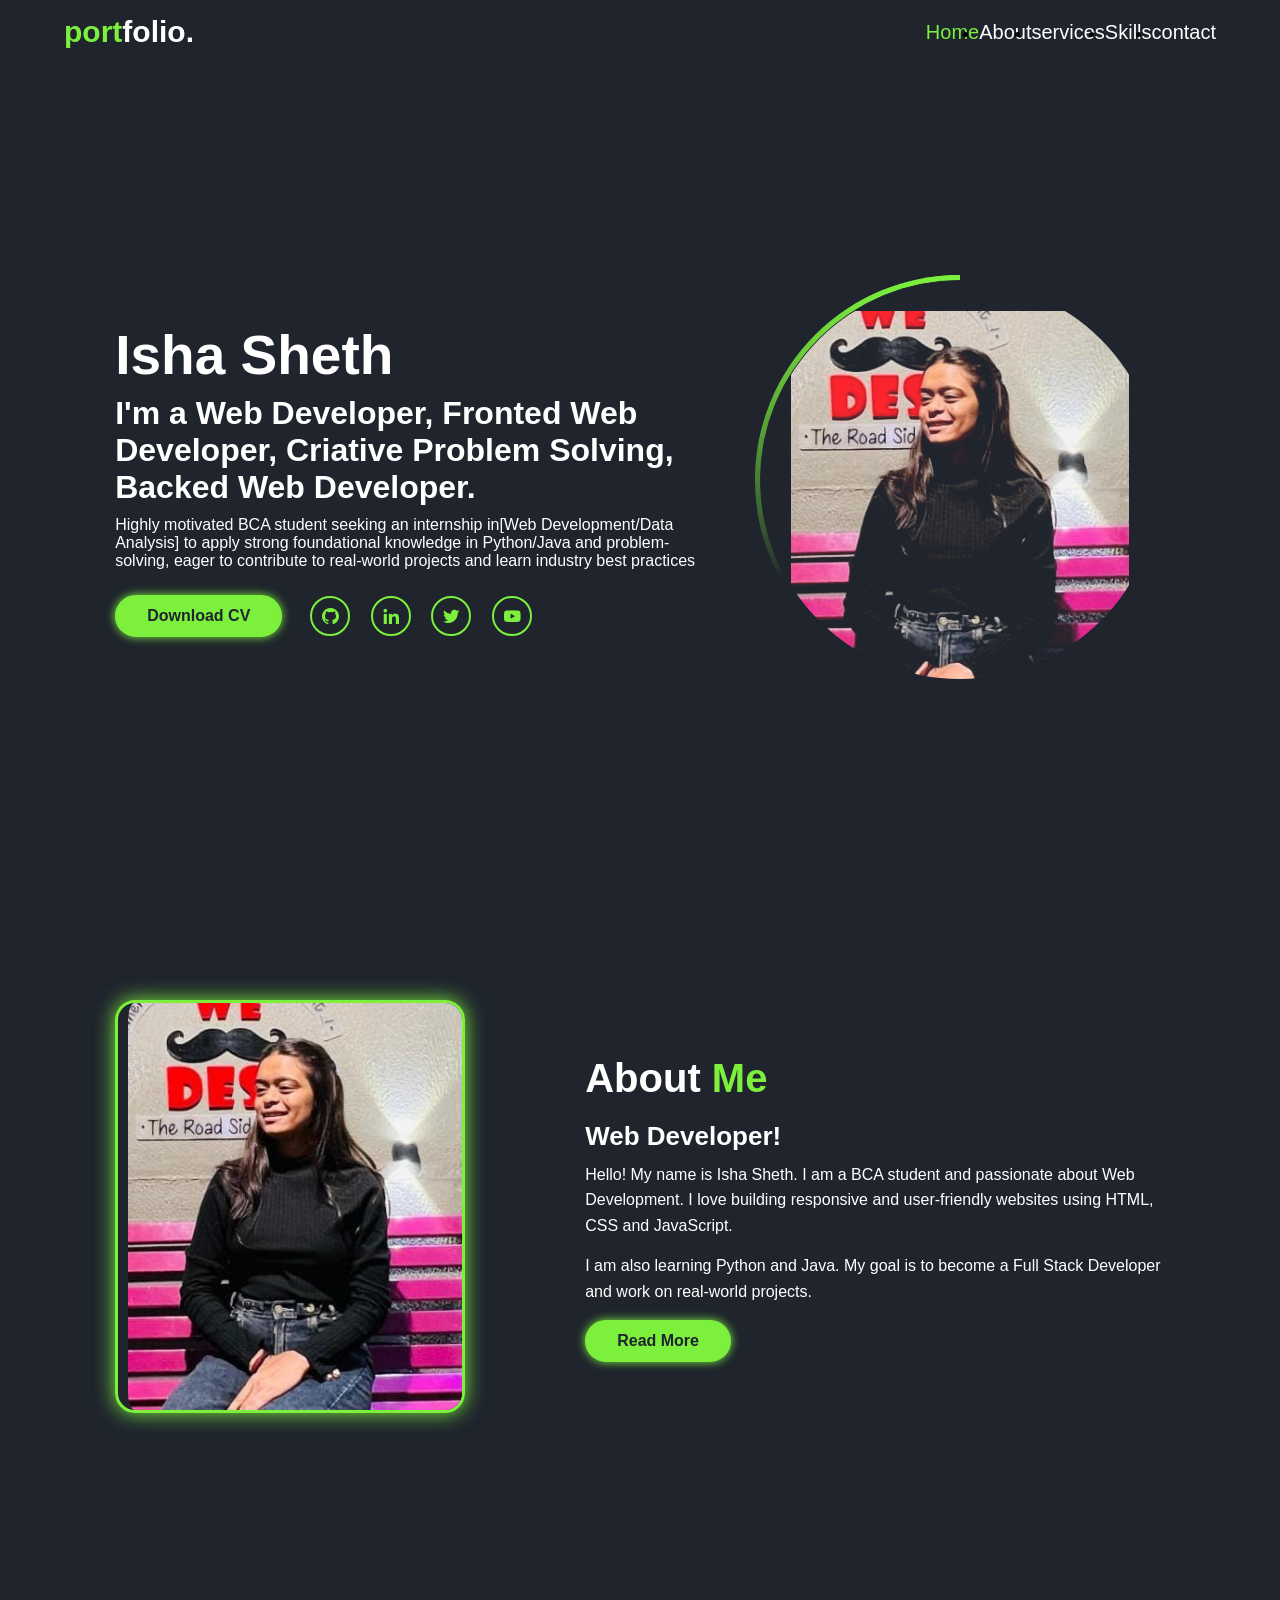
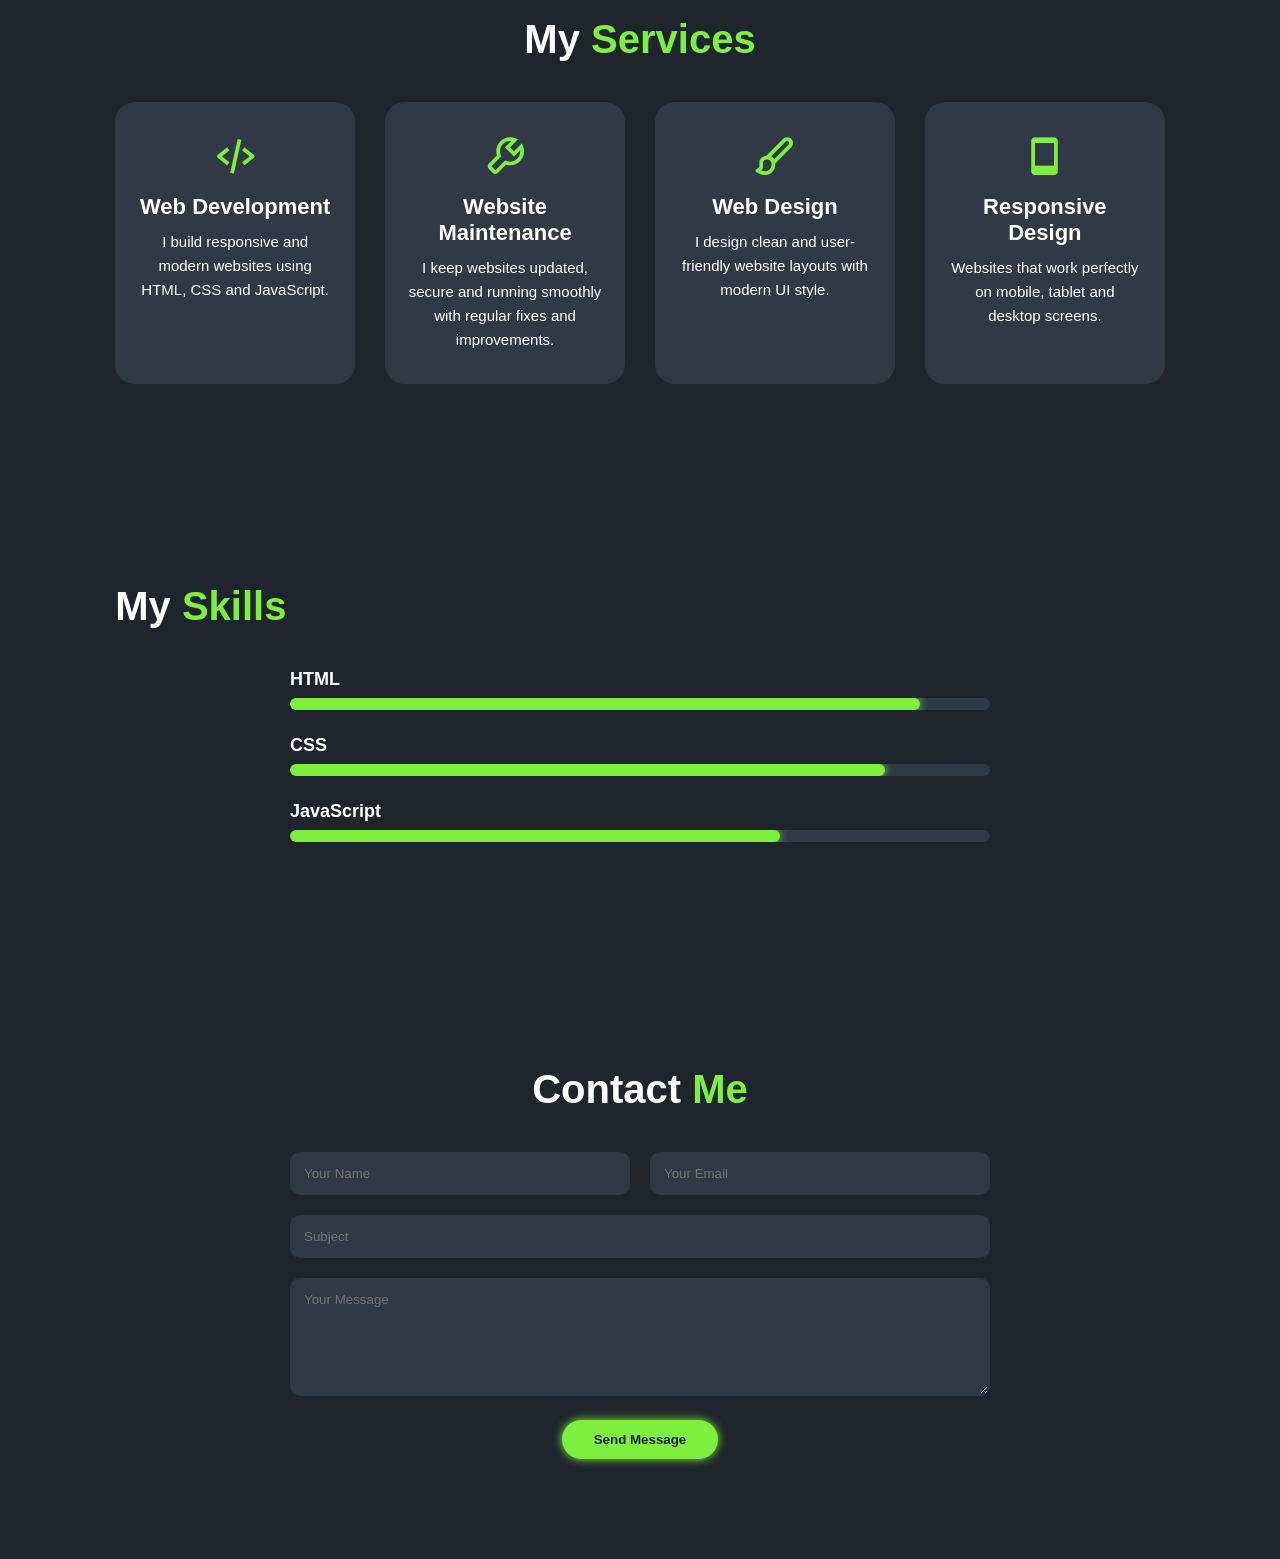
<file: index.html>
<!DOCTYPE html>
<html lang="en">
<head>
    <meta charset="UTF-8">
    <meta name="viewport" content="width=device-width, initial-scale=1.0">
    <title>Personal portfolio website using HTML & CSS | codehal</title>
    <link href='https://unpkg.com/boxicons@2.1.4/css/boxicons.min.css' rel='stylesheet'>

    <link rel="stylesheet" href="style.css">
</head>
<body>
    <nav class="navbar">
        <a href="#" class="logo">port<span>folio.</span></a>
        <ul>
            <li class="active"><a href="#">Home</a></li>
            <li><a href="#about">About</a></li>
            <li><a href="#services">services </a></li>
            <li><a href="#skills">Skills</a></li>
            <li><a href="#contact">contact</a></li>
        </ul>
    </nav> 

   
    <section class="home">
        <div class="home-info">
            <h1>Isha Sheth</h1><br>
            <h2>I'm a 
                <span style="--i:4;">Web Developer,</span>
                <span style="--i:3;">Fronted Web Developer,</span>
                <span style="--i:2;">Criative Problem Solving,</span>
                <span style="--i:1;">Backed Web Developer.</span>
            </h2>
            <p>Highly motivated BCA student seeking an internship in[Web Development/Data Analysis] to apply strong foundational knowledge in Python/Java and problem-solving, eager to contribute to real-world projects and learn industry best practices</p>
            <div class="btn-sci">
                <a href="isha_cv.pdf" class="btn">Download CV</a>
                <div class="sci">
                    <a href="#"><i class='bx bxl-github'></i></a>
                    <a href="#"><i class='bx bxl-linkedin'></i></a>
                    <a href="#"><i class='bx bxl-twitter'></i></a>
                    <a href="#"><i class='bx bxl-youtube'></i></a>
                </div>
            </div>
        </div>

        <div class="home-img">
            <div class="img-box">
                <div class="img-item">
                    <img src="home2.jpeg" alt="image">
                </div>
            </div>
        </div>

    </section>
  
    <!-- ===== ABOUT SECTION ===== -->

<section class="about" id="about">

<div class="about-img">
    <img src="home2.jpeg" alt="about image">
</div>

<div class="about-content">
    <h2 class="heading">About <span>Me</span></h2>

    <h3>Web Developer!</h3>

    <p>
        Hello! My name is Isha Sheth. I am a BCA student and passionate 
        about Web Development. I love building responsive and user-friendly 
        websites using HTML, CSS and JavaScript.
    </p>

    <p>
        I am also learning Python and Java. My goal is to become a 
        Full Stack Developer and work on real-world projects.
    </p>

    <a href="#" class="btn">Read More</a>
</div>

</section>

   <section>
  
<!-- ===== SERVICES SECTION ===== -->
 <!--
<section id="services">
   ...
</section>
-->

<section class="services" id="services">

<section>
<h2 class="heading">My <span>Services</span></h2>

<div class="services-container">

    
    <div class="services-box">
        <i class='bx bx-code-alt'></i>
        <h3>Web Development</h3>
        <p>
            I build responsive and modern websites using 
            HTML, CSS and JavaScript.
        </p>
    </div>

    
    <div class="services-box">
        <i class='bx bx-wrench'></i>
        <h3>Website Maintenance</h3>
        <p>
            I keep websites updated, secure and running smoothly 
            with regular fixes and improvements.
        </p>
    </div>

    
    <div class="services-box">
        <i class='bx bx-paint'></i>
        <h3>Web Design</h3>
        <p>
            I design clean and user-friendly website layouts 
            with modern UI style.
        </p>
    </div>

    
    <div class="services-box">
        <i class='bx bx-mobile'></i>
        <h3>Responsive Design</h3>
        <p>
            Websites that work perfectly on mobile, tablet 
            and desktop screens.
        </p>
    </div>

</div>
</section>
</div>

    </section>


    <!-- SKILLS SECTION -->

<section class="skills" id="skills">

    <h2 class="heading">My <span>Skills</span></h2>

    <div class="skills-container">

        <!-- Skill 1 -->
        <div class="skill-box">
            <h3>HTML</h3>
            <div class="progress-bar">
                <span style="width: 90%;"></span>
            </div>
        </div>

        <!-- Skill 2 -->
        <div class="skill-box">
            <h3>CSS</h3>
            <div class="progress-bar">
                <span style="width: 85%;"></span>
            </div>
        </div>

        <!-- Skill 3 -->
        <div class="skill-box">
            <h3>JavaScript</h3>
            <div class="progress-bar">
                <span style="width: 70%;"></span>
            </div>
        </div>

        


    </div>

</section>
<!-- CONTACT SECTION -->

<section class="contact" id="contact">

    <h2 class="heading">Contact <span>Me</span></h2>

    <form action="#">
        
        <div class="input-box">
            <input type="text" placeholder="Your Name">
            <input type="email" placeholder="Your Email">
        </div>

        <div class="input-box">
            <input type="text" placeholder="Subject">
        </div>

        <textarea placeholder="Your Message" rows="6"></textarea>

        <button type="submit" class="btn">Send Message</button>

    </form>

</section>
</body>
</html>
</file>
<file: style.css>
*{
    margin: 0;
    padding: 0;
    box-sizing: border-box;
    font-family: 'Poppins' ,sans-serif;
}
:root{
  --green-color:#7cf03d;
}
   body{
    background-color:#1f242d ;
  } 
  a{
    color: #fff;
    text-decoration: none;
  } 

  .navbar{
    position: fixed;
    left: 0;
    top: 0;
    width: 100%;
    padding: 25px 9%;
    /* background: burlywood;  */
    display: flex;
    justify-content: space-between;
    align-items: center;
    z-index: 100;
  }
  .navbar .logo{
    font-size: 30px;
    color: #7cf03d;
    font-weight: 700;
  }
  .navbar .logo span{
    color: white; 
  }
  .navbar ul{
    display: flex;
  overflow-x: auto;      
  white-space: nowrap;  
}
  }

  .navbar ul li{
    list-style: none;
    margin-left: 35px;
  }
  .navbar ul li a{
    font-size: 20px;
    font-weight: 500;
    transition: .5s;
  }
  .navbar ul li:hover a,
  .navbar ul li.active a {
    color: #7cf03d;

  }
 
  .navbar{
    padding: 15px 5%;
  }



   .home{
    display: flex;
    align-items: center;
    height: 100vh;
    padding : 60px 9% 0;
    color: #fff; 
    gap: 50px;
  } 
  .home-info h1{
    font-size: 55px;
  }
  .home-info h2{
    font-size: 32px;
    margin-top: -10px;
  }  

  /* .home-info h2 span {
    display: inline-block;
    color: transparent;
    -webkit-text-stroke: .7px #7cf03d;  
    animation: display-text 16s linear infinite;
    animation-delay: calc(-4s * var(--i));
  }
  @keyframes display-text {
    25%,100%{
      display: none;
    }
  } */
  .home-info p{
    font-size: 16px;
    margin: 10px 0 25px;
  }
  .home-info .btn-sci {
    display :flex;
    align-items: center;
  }

  .btn {
    display: inline-block;
    padding:  10px 30px;
    background: #7cf03d;
    border: 2px solid #7cf03d;
    border-radius: 40px;
    box-shadow: 0 0 10px #7cf03d; 
    color: #1f242d;
    font-weight: 600;
    transition:  .5s;
  }

  .btn:hover{
    background: transparent;
    color: #7cf03d;
    box-shadow: none;  
  }

  .home-info .btn-sci .sci{
    margin-left: 20px;
  }

  .home-info .btn-sci .sci a{
    display: inline-flex;
    padding: 8px;
    border: 2px solid #7cf03d;
    border-radius: 50%;
    font-size: 20px;
    color: #7cf03d;
    margin: 0 8px;
    transition: .5s;

  }
  .home-info .btn-sci .sci a:hover{
    background:#7cf03d;
    color: #1f242d;
    box-shadow: 0 0 10px #7cf03d;
  }

  /* .home-info .img-box {
    width: 32px;
    height :32px;
    background: red;
    border-radius: 50%;
    padding:  5px;
  } */

   .home-img .img-box{
    position: relative;
    width: 32vw;
    height: 32vw;
    /* background: slateblue; */
    border-radius:  50%;
     padding: 5px; 
    display: flex;
    justify-content: center; 
    align-items: center;
    overflow: hidden;
  } 
  .home-img .img-box::before,
  .home-img .img-box::after{
      content:'';
      position: absolute;
      width: 500px;
      height: 500px;
      background: conic-gradient(transparent,transparent,transparent,var(--green-color));
      transform:rotate(0deg);
       animation: rotate 10s linear infinite; 

  }
  .home-img .img-box::after{    
    animation-delay: -5s;
  }
   @keyframes rotate{
    100%{
      transform: rotate(360deg);
    } 
   }
  
   .home-img .img-box .img-item{
    position: relative;
    width: 100%;
    height: 100%;
    background:#1f242d;
    border-radius: 50%;
    border: 0.1px solid #1f242d;
    display: flex;
    justify-content: center;
    z-index: 1;
    overflow:hidden ;

  }  
  .home-img .img-box .img-item img{
    position: absolute;
    display: block;
    width: 85%;
    object-fit: cover;
    top:30px;
    mix-blend-mode: lighten;
  }
  @media (max-width: 768px){
  .home{
    flex-direction: column;
    text-align: center;
    height: auto;
    padding: 100px 5% 50px;
  }

  .home-img .img-box{
    width: 60vw;
    height: 60vw;
  }
}

  /* ===== ABOUT SECTION ===== */

.about{
display: flex;
align-items: center;
justify-content: center;
gap: 120px;
padding: 100px 9%;
color: #fff;
background: #1f242d;

}

.about-img img{
width: 350px;
padding-left: 10px;
border-radius: 20px;
border: 3px solid #7cf03d;
box-shadow: 0 0 20px #7cf03d;
}

.about-content{
max-width: 600px;
}

.heading{
font-size: 40px;
margin-bottom: 20px;
}

.heading span{
color: #7cf03d;
}

.about-content h3{
font-size: 26px;
margin-bottom: 10px;
}

.about-content p{
font-size: 16px;
margin-bottom: 15px;
line-height: 1.6;
}



.services{
background: #1f242d;
color: #fff;
padding: 100px 9%;
text-align: center;
}

.services-container{
display: grid;
grid-template-columns: repeat(4, 1fr);
gap: 30px;
margin-top: 40px;
}
@media (max-width: 768px){
  .about{
    flex-direction: column;
    text-align: center;
    gap: 40px;
  }

  .about-img img{
    width: 250px;
  }
}

/* Service Box */

.services-box{
background: #323946;
padding: 30px 20px;
border-radius: 20px;
border: 2px solid transparent;
transition: .5s;
}

.services-box:hover{
border-color: #7cf03d;
transform: translateY(-10px);
}

.services-box i{
font-size: 45px;
color: #7cf03d;
margin-bottom: 15px;
}

.services-box h3{
font-size: 22px;
margin-bottom: 10px;
}

.services-box p{
font-size: 15px;
line-height: 1.6;
}
/* responsive*/
@media (max-width: 992px){
.services-container{
grid-template-columns: repeat(2, 1fr);
}
}

@media (max-width: 600px){
.services-container{
grid-template-columns: 1fr;
}
}

/* tacnical skills */
/*  SKILLS */

.skills{
    padding: 100px 9%;
    background: #1f242d;
    color: #fff;
}

.skills-container{
    max-width: 700px;
    margin: auto;
    margin-top: 40px;
}

.skill-box{
    margin-bottom: 25px;
}

.skill-box h3{
    margin-bottom: 8px;
    font-size: 18px;
}

/* Progress Bar */

.progress-bar{
    width: 100%;
    height: 12px;
    background: #323946;
    border-radius: 20px;
    overflow: hidden;
}

.progress-bar span{
    display: block;
    height: 100%;
    background: #7cf03d;
    border-radius: 20px;
    box-shadow: 0 0 10px #7cf03d;
}
/* ===== CONTACT SECTION ===== */

.contact{
    padding: 100px 9%;
    background: #1f242d;
    color: #fff;
    text-align: center;
}

.contact form{
    max-width: 700px;
    margin: auto;
    margin-top: 40px;
}

.input-box{
    display: flex;
    gap: 20px;
    margin-bottom: 20px;
}

.input-box input{
    width: 100%;
    padding: 12px;
    border-radius: 10px;
    border: 2px solid #323946;
    background: #323946;
    color: #fff;
}

textarea{
    width: 100%;
    padding: 12px;
    border-radius: 10px;
    border: 2px solid #323946;
    background: #323946;
    color: #fff;
    margin-bottom: 20px;
}

input:focus, textarea:focus{
    border-color: #7cf03d;
    outline: none;
}

.contact .btn{
    cursor: pointer;
}
@media (max-width: 768px){
  .home{
    flex-direction: column;
    text-align: center;
    height: auto;
    padding: 100px 5% 50px;
  }

  .home-img{
    display: flex;
    justify-content: center;
  }

  .home-img .img-box{
    width: 65vw;
    height: 65vw;
  }

  .home-info{
    margin-top: 20px;
  }

  .home-info h1{
    font-size: 30px;
  }

  .home-info h2{
    font-size: 18px;
  }
}
@media (max-width: 768px){
  .navbar ul li{
    margin-left: 10px;
  }

  .navbar ul li a{
    font-size: 14px;
  }
}
</file>
